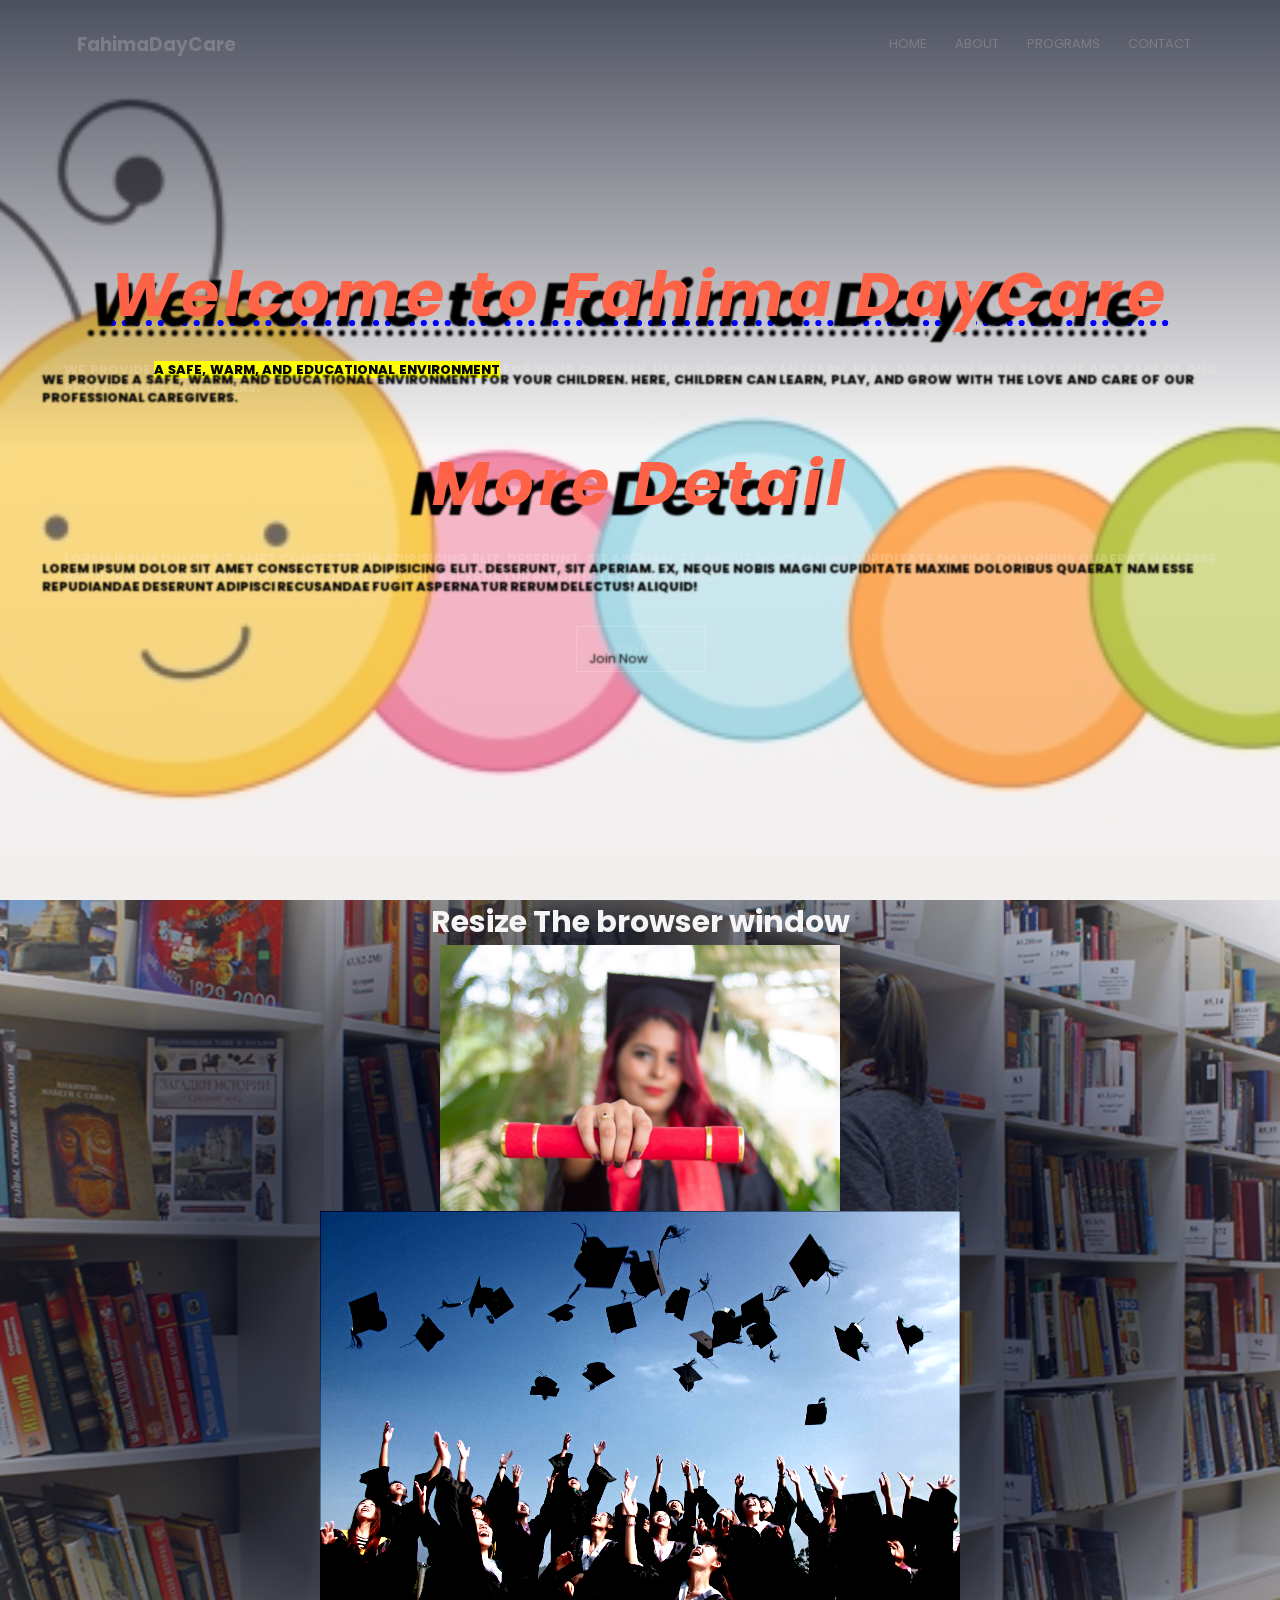
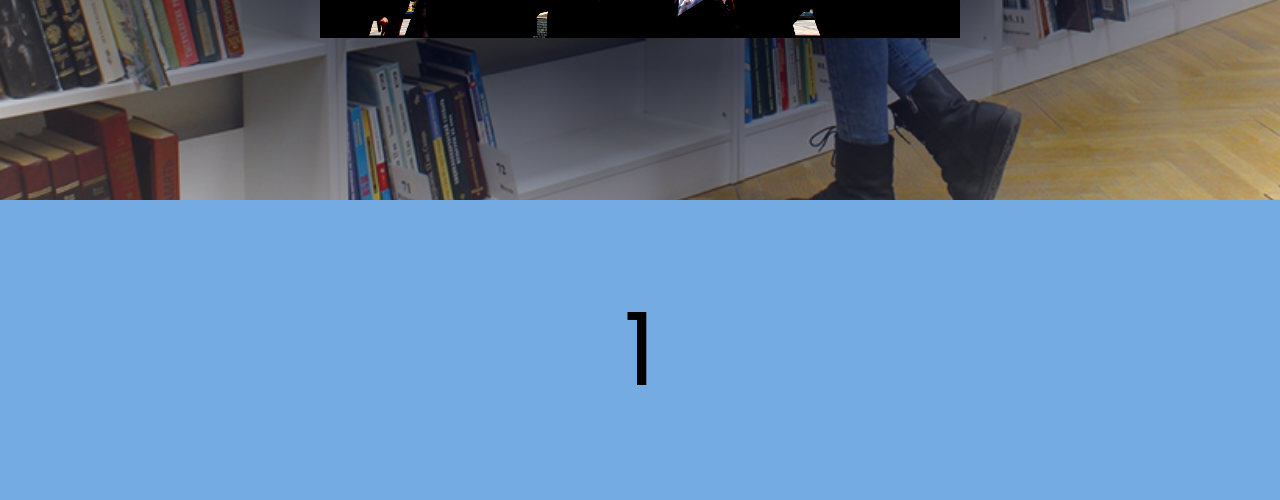
<file: 0_main/index.html>
<html lang="en">
  <head>
    <meta charset="UTF-8" />
    <meta http-equiv="X-UA-Compatible" content="IE=edge" />
    <meta name="viewport" content="width=device-width, initial-scale=1.0" />
    <!-- App title -->
    <title>FahimaDayCare</title>
    <!-- Link Font Family file -->
    <link rel="preconnect" href="https://fonts.googleapis.com" />
    <link rel="preconnect" href="https://fonts.gstatic.com" crossorigin />
    <link
      href="https://fonts.googleapis.com/css2?family=Poppins:ital,wght@0,100;0,200;0,300;0,400;0,500;0,600;0,700;0,800;0,900;1,100;1,200;1,300;1,400;1,500;1,600;1,700;1,800;1,900&display=swap"
      rel="stylesheet"
    />
    <!-- Link CSS file -->
    <link rel="stylesheet" href="./style.css" />
  </head>
  <body>
    <section class="header">
      <nav>
        <a href="./index.html"><h1>FahimaDayCare</h1></a>
        <div class="nav-links">
          <ul>
            <li><a href="">HOME</a></li>
            <li><a href="">ABOUT</a></li>
            <li><a href="">PROGRAMS</a></li>
            <li><a href="">CONTACT</a></li>
          </ul>
        </div>
      </nav>

      <div class="text-box">
        <h1>Welcome to Fahima DayCare</h1>
        <p>
          We provide <mark>a safe, warm, and educational environment</mark> for your children. Here, children can learn,
          play, and grow with the love and care of our professional caregivers.
        </p>
        <h2>More Detail</h2>
        <p>
          Lorem ipsum dolor sit amet consectetur adipisicing elit. Deserunt, sit aperiam. Ex, neque nobis magni
          cupiditate maxime doloribus quaerat nam esse repudiandae deserunt adipisci recusandae fugit aspernatur rerum
          delectus! Aliquid!
        </p>
        <a href="" class="hero-btn">Join Now</a>
      </div>
    </section>
    <section class="main">
      <h1>Resize The browser window</h1>
      <picture>
        <source media="(min-width: 650px)" srcset="./images/user3.jpg" />
        <source media="(min-width: 465px)" srcset="./images/user2.jpg" />
        <img src="./images/user1.jpg" alt="User" style="width: 400px" />
      </picture>
      <figure>
        <img id="filter" src="./images/background.jpg" width="50%" alt="background" />
      </figure>
    </section>
    <div class="slides">
      <div> 1 </div>
      <div> 2 </div>
      <div> 3 </div>
    </div>    
    </section>
  </body>
</html>
</file>
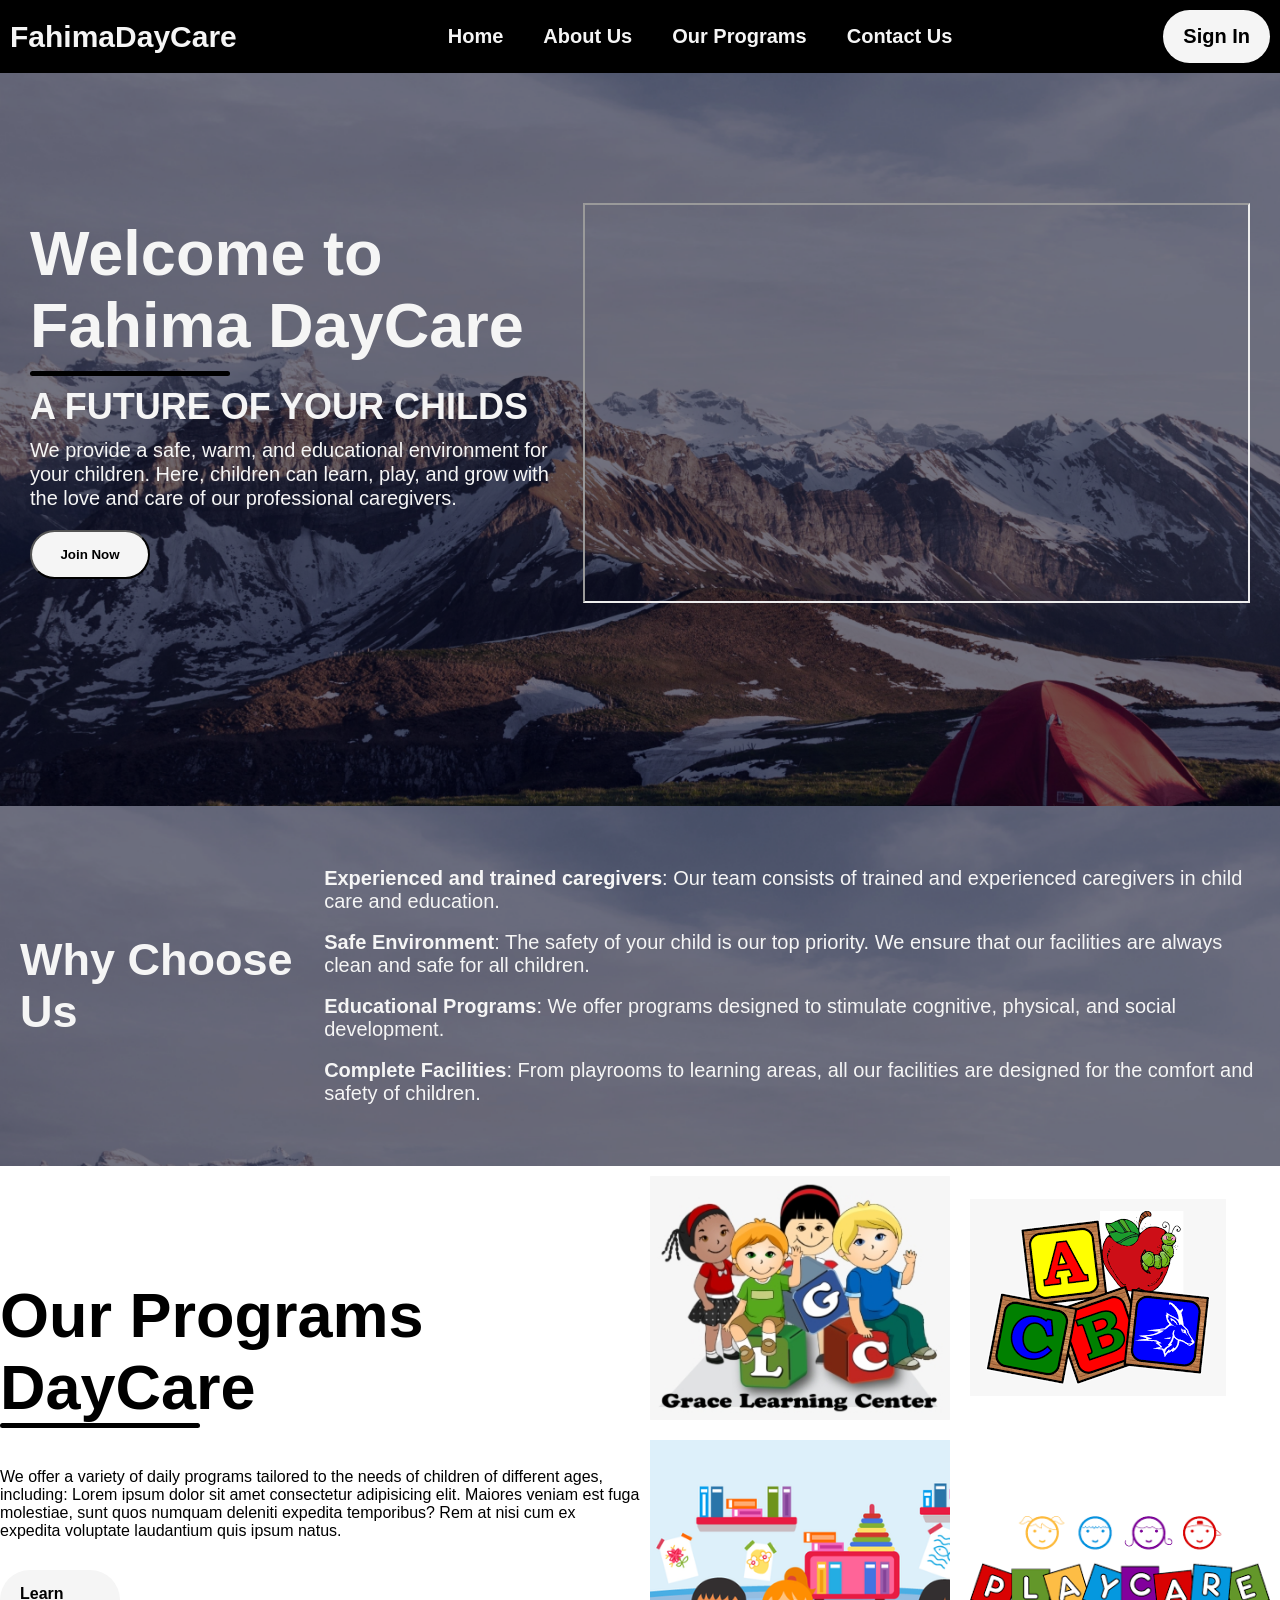
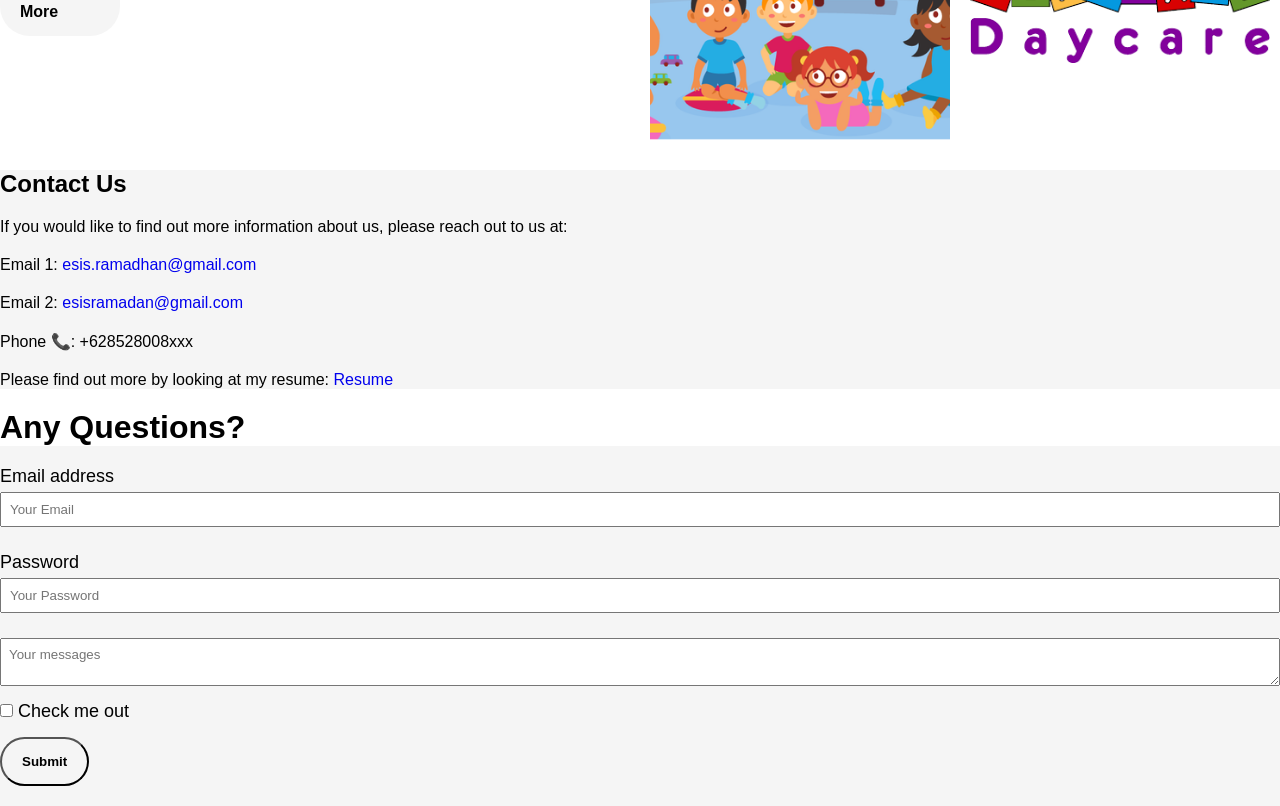
<file: 1_about_us/index.html>
<!DOCTYPE html>
<html lang="en">
  <head>
    <meta charset="UTF-8" />
    <meta name="viewport" content="width=device-width, initial-scale=1.0" />
    <title>FahimaDayCare</title>
    <link rel="stylesheet" href="./style.css" />
  </head>
  <body>
    <!-- Nav Section -->
    <nav class="navbar">
      <h1 class="logo">FahimaDayCare</h1>
      <ul class="nav-links">
        <li><a href="#Home">Home</a></li>
        <li><a href="#AboutUs">About Us</a></li>
        <li><a href="#OurPrograms">Our Programs</a></li>
        <li><a href="#ContactUs">Contact Us</a></li>
      </ul>
      <a href="#SignIn" class="btn">Sign In</a>
      <!-- <img src="./img/menu-btn.png" alt="Menu Button" class="menu-btn" /> -->
    </nav>

    <!-- Header -->
    <header id="Home">
      <div class="header-content">
        <h1>Welcome to Fahima DayCare</h1>
        <div class="line"></div>
        <h2>A FUTURE OF YOUR CHILDS</h2>
        <p>
          We provide a safe, warm, and educational environment for your children. Here, children can learn, play, and
          grow with the love and care of our professional caregivers.
        </p>
        <button type="button" class="btn"><a href="#SignIn" style="color: black">Join Now</a></button>
      </div>
      <iframe
        width="1800"
        height="400"
        src="https://www.youtube.com/embed/EIfte0drKRI?start=1825&autoplay=1&mute=1&loop=1&playlist=EIfte0drKRI&controls=0"
      >
      </iframe>
    </header>

    <!-- <div class="banner"></div> -->

    <!-- Main -->
    <main>
      <section id="AboutUs">
        <h1>Why Choose Us</h1>
        <ul>
          <li>
            <strong>Experienced and trained caregivers</strong>: Our team consists of trained and experienced caregivers
            in child care and education.
          </li>
          <br />
          <li>
            <b>Safe Environment</b>: The safety of your child is our top priority. We ensure that our facilities are
            always clean and safe for all children.
          </li>
          <br />
          <li>
            <strong>Educational Programs</strong>: We offer programs designed to stimulate cognitive, physical, and
            social development.
          </li>
          <br />
          <li>
            <b>Complete Facilities</b>: From playrooms to learning areas, all our facilities are designed for the
            comfort and safety of children.
          </li>
        </ul>
      </section>

      <section id="OurPrograms" class="OurPrograms">
        <div class="row">
          <div class="col content-col">
            <h1>Our Programs DayCare</h1>
            <div class="line"></div>
            <p>
              We offer a variety of daily programs tailored to the needs of children of different ages, including: Lorem
              ipsum dolor sit amet consectetur adipisicing elit. Maiores veniam est fuga molestiae, sunt quos numquam
              deleniti expedita temporibus? Rem at nisi cum ex expedita voluptate laudantium quis ipsum natus.
            </p>
            <a href="#" class="btn">Learn More</a>
          </div>
          <div class="col image-col">
            <div class="image-gallery">
              <img src="./img/img3.png" alt="" />
              <img src="./img/img4.png" alt="" />
              <img src="./img/img5.png" alt="" />
              <img src="./img/img6.png" alt="" />
            </div>
          </div>
        </div>
      </section>
    </main>

    <footer>
      <section id="ContactUs" class="ContactUs">
        <h1>Contact Us</h1>
        <p>If you would like to find out more information about us, please reach out to us at:</p>
        <p>Email 1: <a href="mailto:esis.ramadhan@gmail.com">esis.ramadhan@gmail.com</a></p>
        <p>Email 2: <a href="mailto:esisramadan@gmail.com">esisramadan@gmail.com</a></p>
        <p>Phone 📞: +628528008xxx</p>
        <p>
          Please find out more by looking at my resume:
          <a href="https://drive.google.com/file/d/15tiFeM1FXXv_5QZtEpcKQDTL0lyNEW7m/view?usp=drive_link">Resume</a>
        </p>
      </section>

      <section id="SignIn"></section>
      <h1>Any Questions?</h1>
      <form>
        <div class="form-group">
          <label for="InputEmail1" class="form-label">Email address</label>
          <input type="email" class="form-control" id="InputEmail1" placeholder="Your Email" />
        </div>

        <div class="form-group">
          <label for="InputPassword1" class="form-label">Password</label>
          <input type="password" class="form-control" id="InputPassword1" placeholder="Your Password" />
        </div>

        <textarea class="form-control" placeholder="Your messages"></textarea>

        <div class="form-group">
          <input type="checkbox" class="form-check-input" id="Check1" />
          <label class="form-check-label" for="Check1">Check me out</label>
        </div>

        <button type="submit" class="btn">Submit</button>
      </form>
    </footer>
  </body>
</html>
</file>
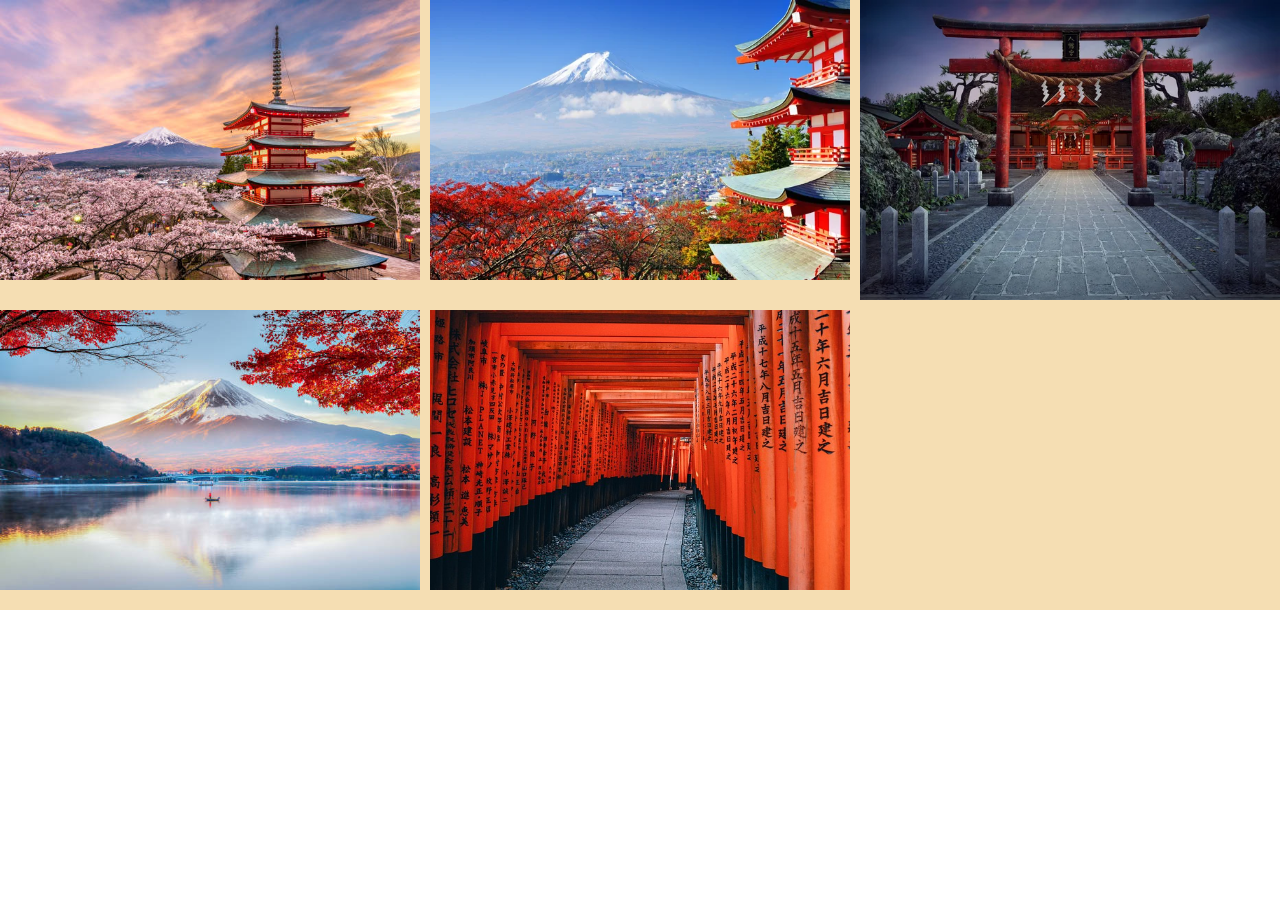
<file: 2_Products/index.html>
<html lang="en">
  <head>
    <meta charset="UTF-8" />
    <meta http-equiv="X-UA-Compatible" content="IE=edge" />
    <meta name="viewport" content="width=device-width, initial-scale=1.0" />
    <!-- App title -->
    <title>FahimaDayCare</title>
    <!-- Link Font Family file -->
    <link rel="preconnect" href="https://fonts.googleapis.com" />
    <link rel="preconnect" href="https://fonts.gstatic.com" crossorigin />
    <link
      href="https://fonts.googleapis.com/css2?family=Poppins:ital,wght@0,100;0,200;0,300;0,400;0,500;0,600;0,700;0,800;0,900;1,100;1,200;1,300;1,400;1,500;1,600;1,700;1,800;1,900&display=swap"
      rel="stylesheet"
    />
    <!-- Link CSS file -->
    <link rel="stylesheet" href="./style.css" />
  </head>
  <body>
    <section class="Home">
      <div class="lt-container">
        <div id="item-1" class="lt-items"><img src="./images/jpn1.jpg" alt="japanese_picture" /></div>
        <div id="item-2" class="lt-items"><img src="./images/jpn2.jpg" alt="japanese_picture" /></div>
        <div id="item-3" class="lt-items"><img src="./images/jpn3.jpg" alt="japanese_picture" /></div>
        <div id="item-4" class="lt-items"><img src="./images/jpn4.jpg" alt="japanese_picture" /></div>
        <div id="item-5" class="lt-items"><img src="./images/jpn5.jpg" alt="japanese_picture" /></div>
      </div>
    </section>
  </body>
</html>
</file>
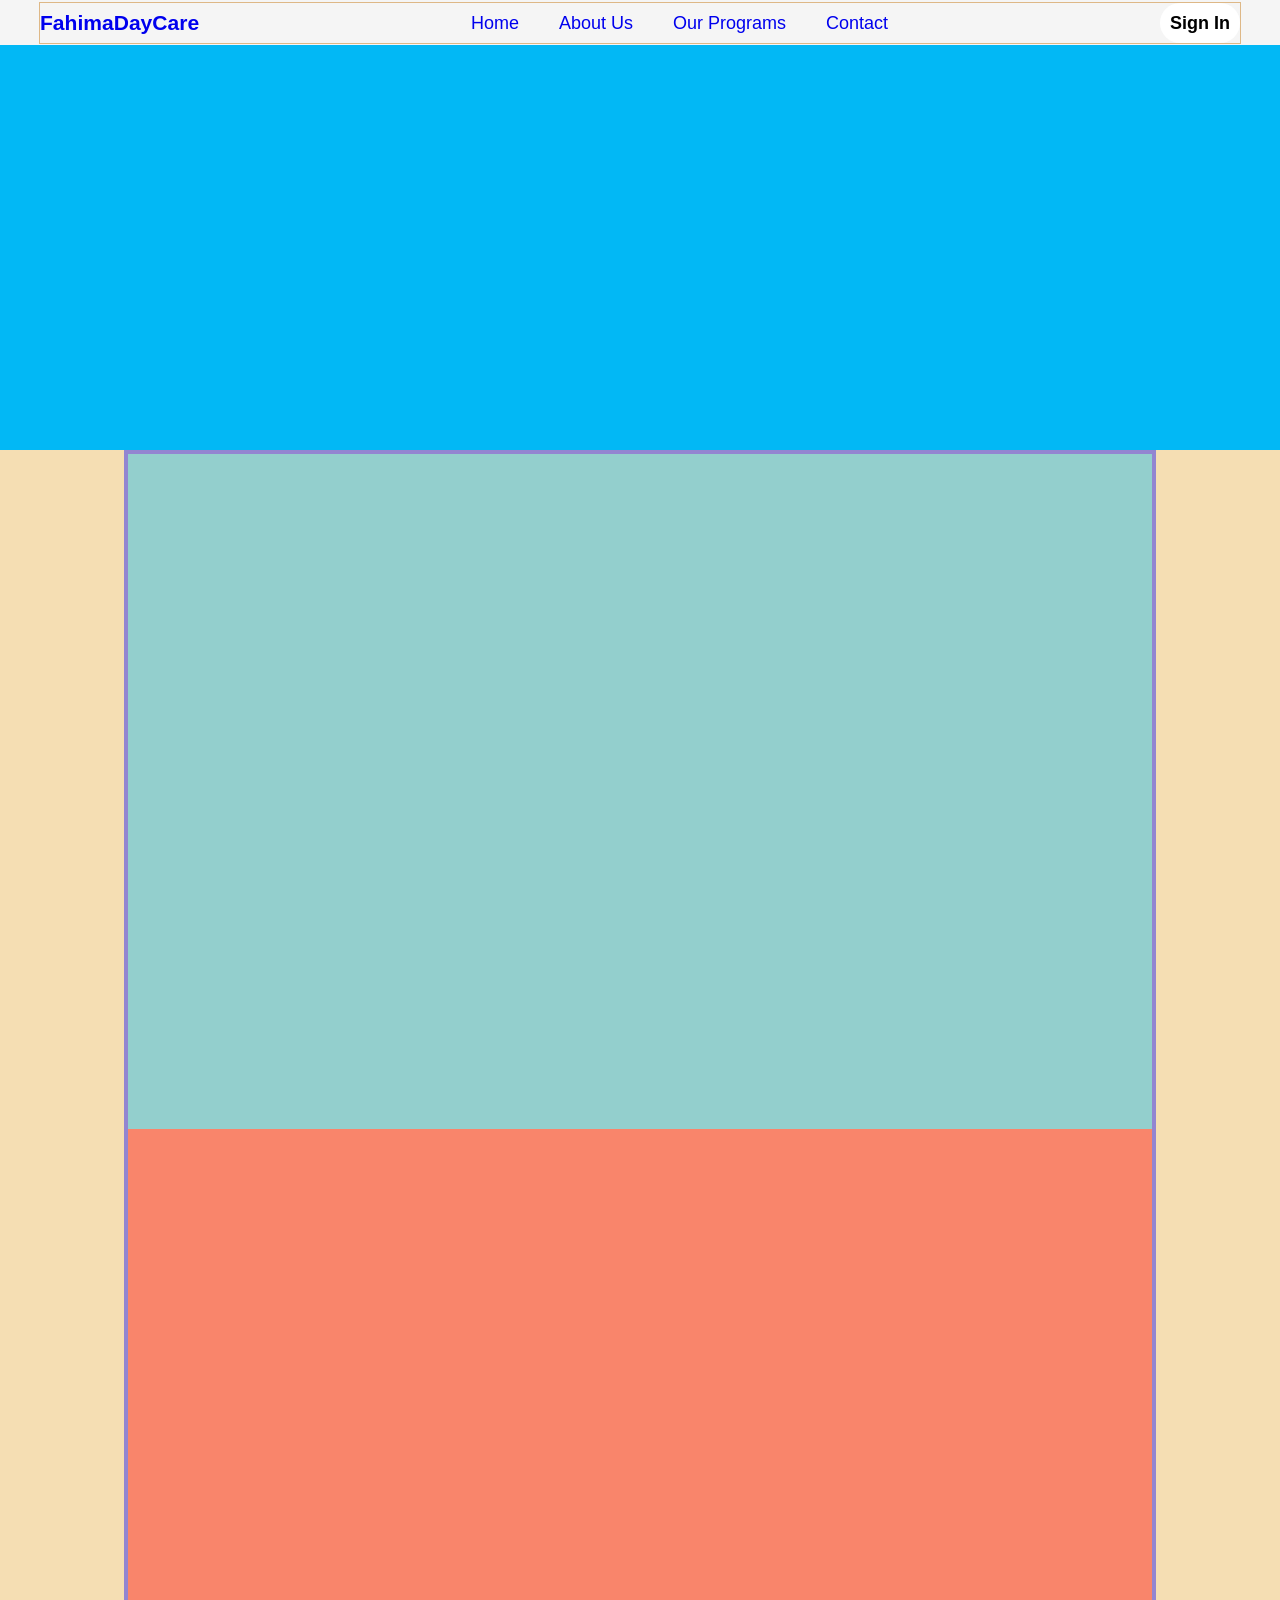
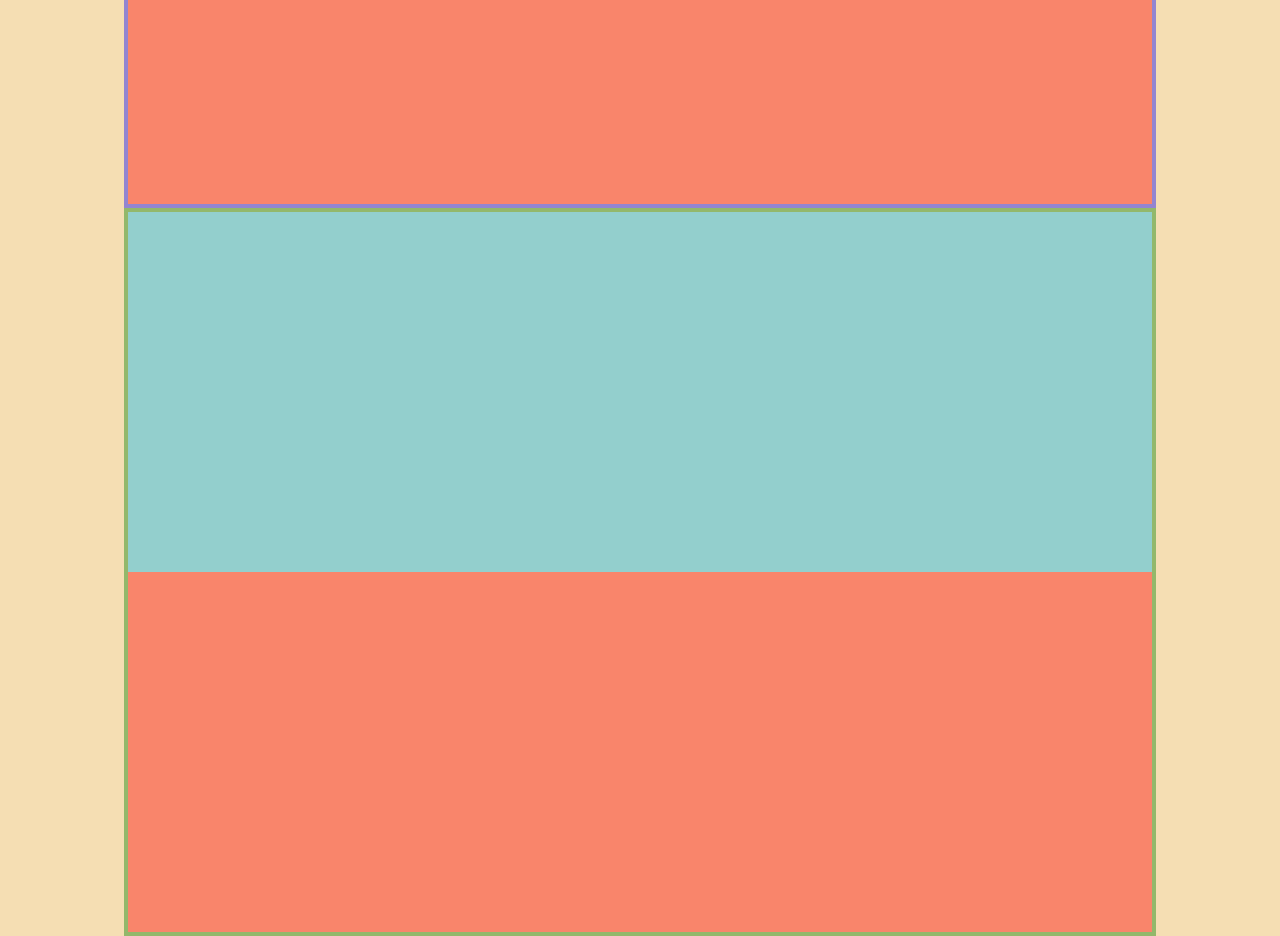
<file: 3_Services/index.html>
<!DOCTYPE html>
<html lang="en">
  <head>
    <meta charset="UTF-8" />
    <meta name="viewport" content="width=device-width, initial-scale=1.0" />
    <title>Rakuten</title>
    <link rel="stylesheet" href="./style.css" />
  </head>
  <body class="container">
    <header class="header">
      <section class="section-navbar">
        <nav class="navbar" s>
          <h1 class="logo"><a href="./index.html">FahimaDayCare</a></h1>
          <ul class="nav-links">
            <li><a href="#Home">Home</a></li>
            <li><a href="#AboutUs">About Us</a></li>
            <li><a href="#OurPrograms">Our Programs</a></li>
            <li><a href="#Contact">Contact</a></li>
          </ul>
          <a href="#SignIn" class="header-btn">Sign In</a>
        </nav>
      </section>
      <section class="section-content"></section>
    </header>
    <main class="M00001">
      <section class="section-aboutus"></section>
      <section class="section-ourprograms"></section>
    </main>
    <footer class="F00001">
      <section class="section-contact"></section>
      <section class="section-form"></section>
    </footer>
  </body>
</html>
</file>
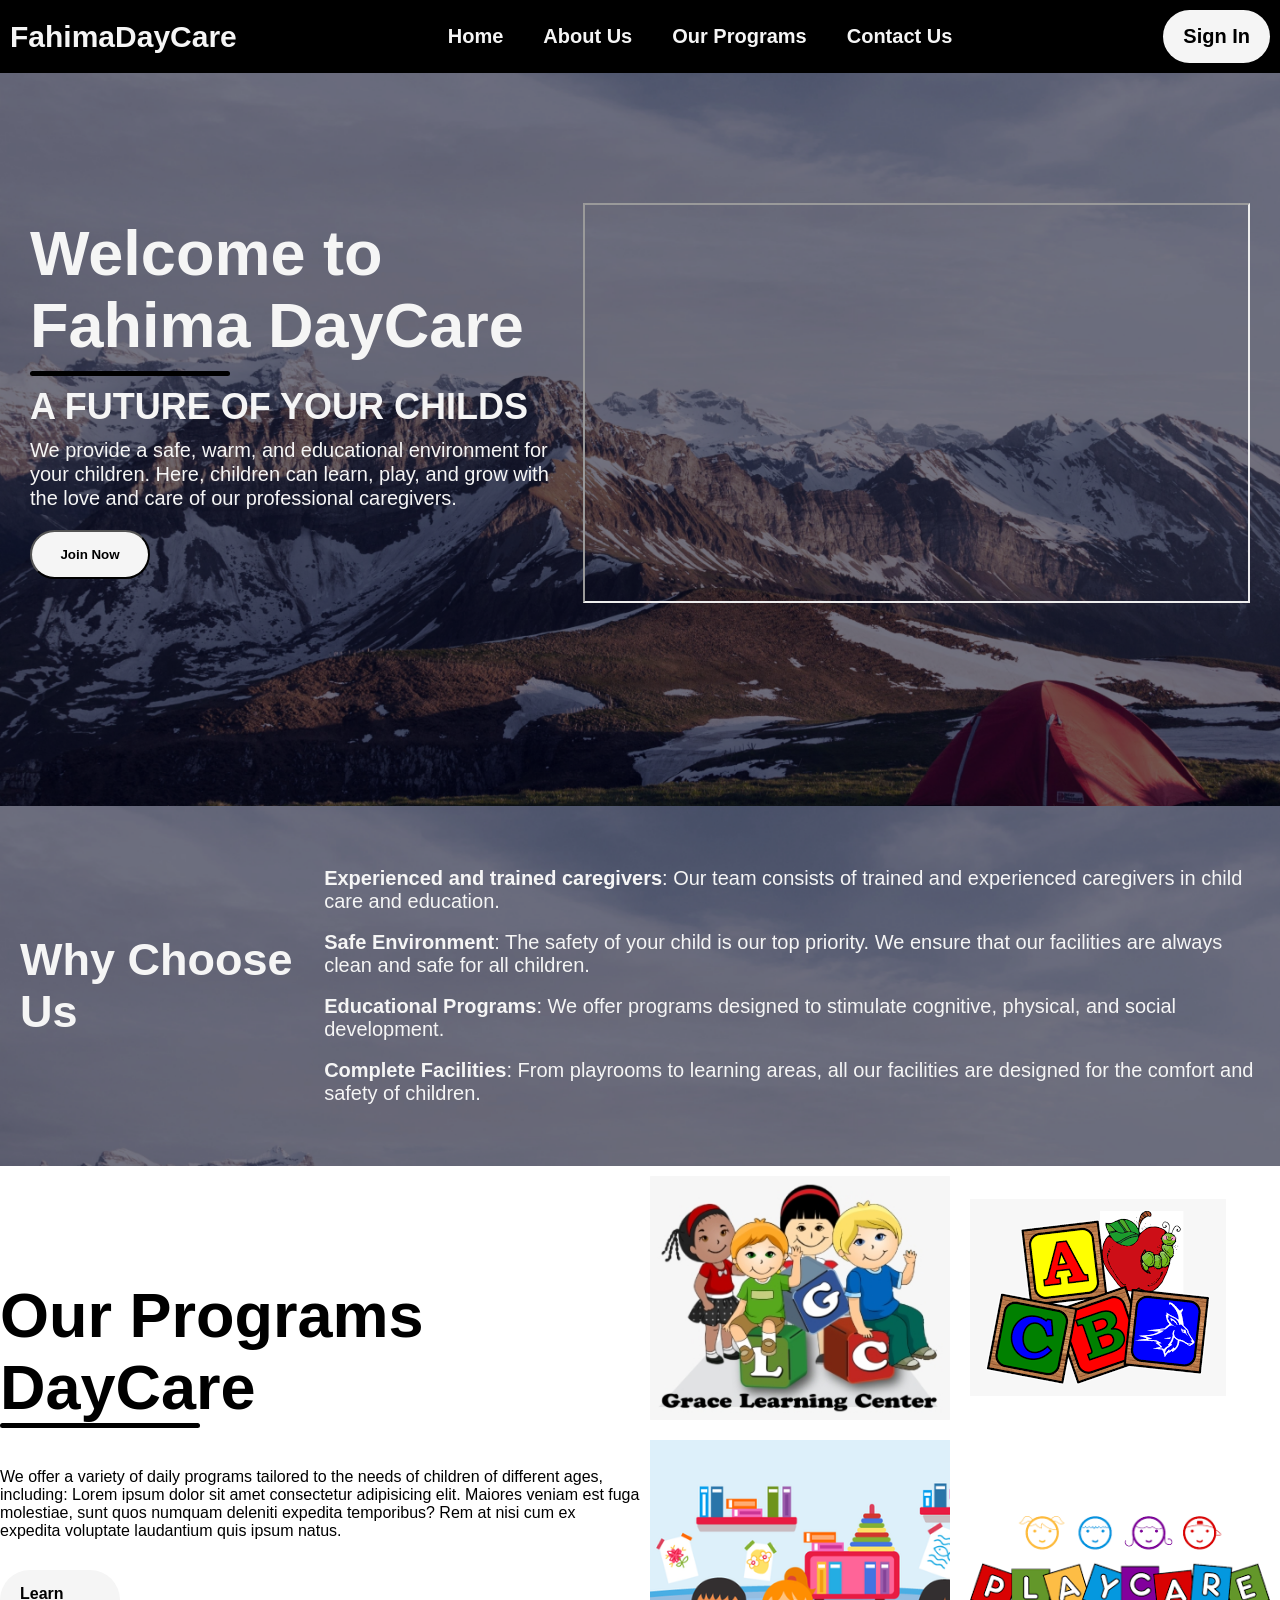
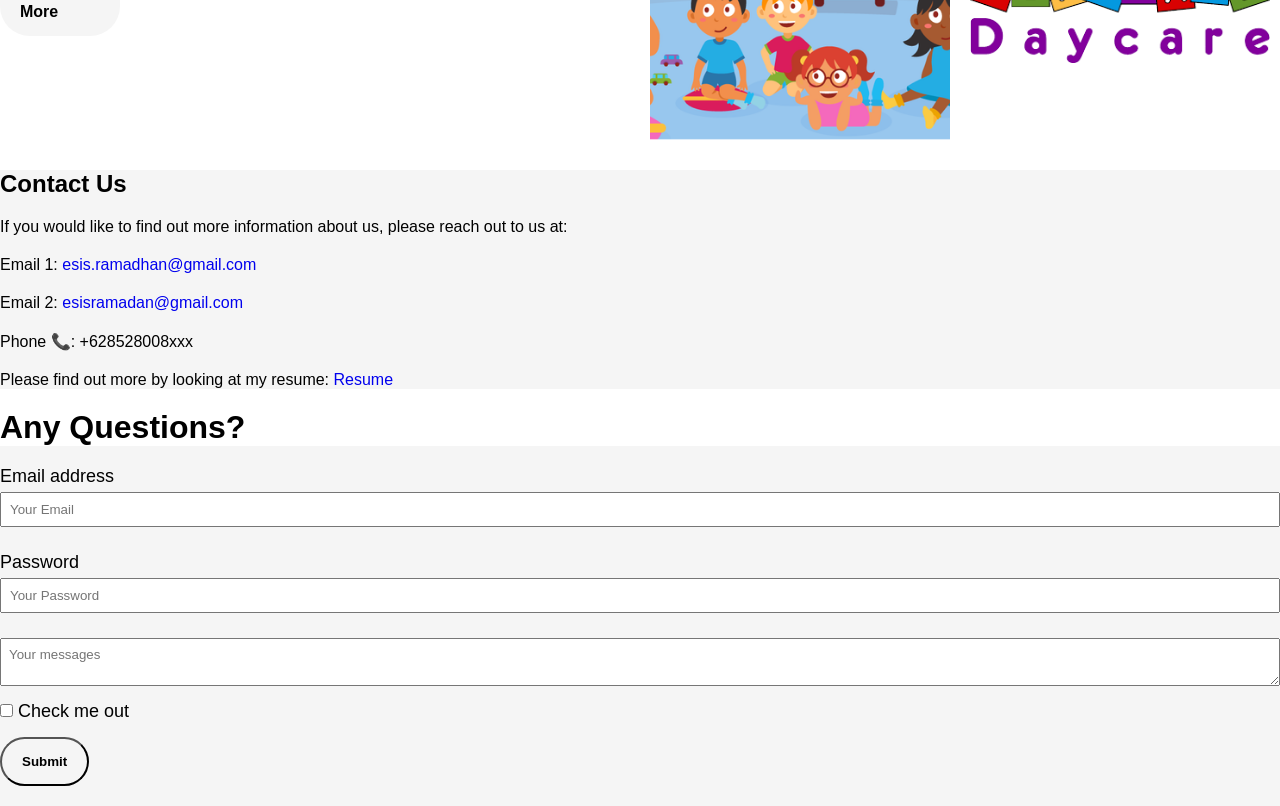
<file: Modul_1/index.html>
<!DOCTYPE html>
<html lang="en">
  <head>
    <meta charset="UTF-8" />
    <meta name="viewport" content="width=device-width, initial-scale=1.0" />
    <title>FahimaDayCare</title>
    <link rel="stylesheet" href="./style.css" />
  </head>
  <body>
    <!-- Nav Section -->
    <nav class="navbar">
      <h1 class="logo">FahimaDayCare</h1>
      <ul class="nav-links">
        <li><a href="#Home">Home</a></li>
        <li><a href="#AboutUs">About Us</a></li>
        <li><a href="#OurPrograms">Our Programs</a></li>
        <li><a href="#ContactUs">Contact Us</a></li>
      </ul>
      <a href="#SignIn" class="btn">Sign In</a>
      <!-- <img src="./img/menu-btn.png" alt="Menu Button" class="menu-btn" /> -->
    </nav>

    <!-- Header -->
    <header id="Home">
      <div class="header-content">
        <h1>Welcome to Fahima DayCare</h1>
        <div class="line"></div>
        <h2>A FUTURE OF YOUR CHILDS</h2>
        <p>
          We provide a safe, warm, and educational environment for your children. Here, children can learn, play, and
          grow with the love and care of our professional caregivers.
        </p>
        <button type="button" class="btn"><a href="#SignIn" style="color: black">Join Now</a></button>
      </div>
      <iframe
        width="1800"
        height="400"
        src="https://www.youtube.com/embed/EIfte0drKRI?start=1825&autoplay=1&mute=1&loop=1&playlist=EIfte0drKRI&controls=0"
      >
      </iframe>
    </header>

    <!-- <div class="banner"></div> -->

    <!-- Main -->
    <main>
      <section id="AboutUs">
        <h1>Why Choose Us</h1>
        <ul>
          <li>
            <strong>Experienced and trained caregivers</strong>: Our team consists of trained and experienced caregivers
            in child care and education.
          </li>
          <br />
          <li>
            <b>Safe Environment</b>: The safety of your child is our top priority. We ensure that our facilities are
            always clean and safe for all children.
          </li>
          <br />
          <li>
            <strong>Educational Programs</strong>: We offer programs designed to stimulate cognitive, physical, and
            social development.
          </li>
          <br />
          <li>
            <b>Complete Facilities</b>: From playrooms to learning areas, all our facilities are designed for the
            comfort and safety of children.
          </li>
        </ul>
      </section>

      <section id="OurPrograms" class="OurPrograms">
        <div class="row">
          <div class="col content-col">
            <h1>Our Programs DayCare</h1>
            <div class="line"></div>
            <p>
              We offer a variety of daily programs tailored to the needs of children of different ages, including: Lorem
              ipsum dolor sit amet consectetur adipisicing elit. Maiores veniam est fuga molestiae, sunt quos numquam
              deleniti expedita temporibus? Rem at nisi cum ex expedita voluptate laudantium quis ipsum natus.
            </p>
            <a href="#" class="btn">Learn More</a>
          </div>
          <div class="col image-col">
            <div class="image-gallery">
              <img src="./img/img3.png" alt="" />
              <img src="./img/img4.png" alt="" />
              <img src="./img/img5.png" alt="" />
              <img src="./img/img6.png" alt="" />
            </div>
          </div>
        </div>
      </section>
    </main>

    <footer>
      <section id="ContactUs" class="ContactUs">
        <h1>Contact Us</h1>
        <p>If you would like to find out more information about us, please reach out to us at:</p>
        <p>Email 1: <a href="mailto:esis.ramadhan@gmail.com">esis.ramadhan@gmail.com</a></p>
        <p>Email 2: <a href="mailto:esisramadan@gmail.com">esisramadan@gmail.com</a></p>
        <p>Phone 📞: +628528008xxx</p>
        <p>
          Please find out more by looking at my resume:
          <a href="https://drive.google.com/file/d/15tiFeM1FXXv_5QZtEpcKQDTL0lyNEW7m/view?usp=drive_link">Resume</a>
        </p>
      </section>

      <section id="SignIn"></section>
      <h1>Any Questions?</h1>
      <form>
        <div class="form-group">
          <label for="InputEmail1" class="form-label">Email address</label>
          <input type="email" class="form-control" id="InputEmail1" placeholder="Your Email" />
        </div>

        <div class="form-group">
          <label for="InputPassword1" class="form-label">Password</label>
          <input type="password" class="form-control" id="InputPassword1" placeholder="Your Password" />
        </div>

        <textarea class="form-control" placeholder="Your messages"></textarea>

        <div class="form-group">
          <input type="checkbox" class="form-check-input" id="Check1" />
          <label class="form-check-label" for="Check1">Check me out</label>
        </div>

        <button type="submit" class="btn">Submit</button>
      </form>
    </footer>
  </body>
</html>
</file>
<file: 0_main/style.css>
:root {
  --background-header: rgba(4, 9, 30, 0.7);
  --text-primary-color: rgba(253, 247, 247, 0.2);
  --text-secondary-color: rgb(221, 205, 205, 0.2);
}
/* @font-face {
  font-family: 'fontsaya';
  src: url(./images/.ttf);
  font-weight: bold;
  font-style: italic;
} */
* {
  margin: 0;
  padding: 0;
  font-family: 'Poppins', sans-serif;
}
body {
  margin: 0;
  font-family: 'Poppins', sans-serif;
  font-style: normal;
}
.header {
  min-height: 100vh;
  width: 100%;
  background-image: linear-gradient(var(--background-header), var(--text-primary-color), var(--text-secondary-color)),
    url('./images/banner.png');
  background-position: center;
  background-size: cover;
  position: relatives;
}

nav {
  display: flex;
  padding: 2% 6%;
  justify-content: space-between;
  align-items: center;
}
nav a {
  width: 200px;
  text-decoration: none;
  color: var(--text-primary-color);
}
.nav-links {
  flex: 1;
  text-align: right;
}
.nav-links ul li {
  list-style: none;
  display: inline-block;
  padding: 8px 12px;
  position: relative;
}
.nav-links ul li::after {
  content: '';
  width: 0%;
  height: 2px;
  background: var(--text-primary-color);
  display: flex;
  margin: 0px;
  transition: 1s;
}
.nav-links ul li:hover::after {
  width: 100%;
}
.nav-links ul li a {
  color: var(--text-primary-color);
  text-decoration: none;
  font-size: 13px;
}

.text-box {
  width: 90%;
  color: var(--text-primary-color);
  position: absolute;
  top: 50%;
  left: 50%;
  transform: translate(-50%, -50%);
  text-align: center;
  text-shadow: -22px 10px 2px black;
}
.text-box h1 {
  margin: 20px;
  font-size: 62px;
  font-style: italic;
  color: tomato;
  letter-spacing: 5px;
  text-decoration: underline dotted blue;
}
.text-box p {
  margin: 10px 0 40px;
  text-transform: uppercase;
  text-align: justify;
  font-size: 0.8em;
  font-weight: 800;
  color: var(--text-primary-color);
}
.text-box h2 {
  margin: 20px;
  font-size: 62px;
  font-style: italic;
  color: tomato;
  letter-spacing: 5px;
}

.hero-btn {
  display: inline-block;
  text-decoration: none;
  color: var(--text-primary-color);
  border: 1px solid var(--text-primary-color);
  padding: 12px 34px;
  font-size: 13px;
  background: transparent;
  position: relative;
  cursor: pointer;
}
.hero-btn:hover {
  border: 1px solid #f44336;
  background: #f44336;
  transition: ls;
}

@media screen and (max-width: 700px) {
  .text-box h1 {
    font-size: 20px;
  }
  .nav-links ul li {
    display: block;
  }
  .nav-links ul li::after {
    background: var(--text-primary-color);
    display: block;
  }
  .nav-links ul li::after:hover {
    width: 30%;
  }
  .nav-links {
    position: absolute;
    background: var(--background-header);
    height: 100vh;
    width: 200px;
    top: 0;
    right: 0;
    text-align: left;
    z-index: 2;
  }
}

.main {
  min-height: 100vh;
  width: 100%;
  background-image: radial-gradient(var(--background-header), var(--background-header), var(--text-secondary-color)),
    url('./images/library.png');
  background-position: center;
  background-size: cover;
  position: relatives;
  color: whitesmoke;
  text-align: center;
  font-size: 20px;
}
#filter {
  filter: grayscale(40%) contrast(200%);
}
#filter:hover {
  filter: blur(5px);
}

.footer {
  min-height: 100vh;
  width: 100%;
  background-image: conic-gradient(
      var(--background-header) 90deg,
      var(--background-header) 180deg,
      var(--text-secondary-color) 20deg
    ),
    url('./images/about.jpg');
  background-position: center;
  background-size: contain;
  background-repeat: no-repeat;
  position: relatives;
  color: whitesmoke;
  text-align: center;
  font-size: 20px;
}

.slides {
  display: flex;
  overflow-x: auto;
  overflow-x: auto;
}
.slides > div {
  display: flex;
  flex-shrink: 0;
  width: 100%;
  height: 300px;
  scroll-snap-align: start;
  scroll-behavior: smooth;
  background: #74ABE2;
  justify-content: center;
  align-items: center;
  font-size: 100px;
</file>
<file: 1_about_us/style.css>
/* Global Set */
* {
  margin: 0;
  padding: 0;
  box-sizing: border-box;
  font-family: 'Poppins', sans-serif;
}
a {
  text-decoration: none;
}
.banner {
  width: 99vw;
  height: 10vh;
  background-image: url('./img/banner_background.png');
  background-position: center;
  background-size: cover;
  position: absolute;
}
/* Navbar Set */
.navbar {
  display: flex;
  justify-content: space-between;
  align-items: center;
  background-color: black;
  color: whitesmoke;
  width: 100%;
  font-size: 20px;
  padding: 10px;
  padding-right: 10px;
  position: fixed;
  margin-bottom: 10px;
}
.logo {
  margin: 0px;
  font-weight: bold;
}
.nav-links {
  display: flex;
  justify-content: center;
}
.nav-links li a {
  margin: 0 20px;
  color: whitesmoke;
  font-weight: bold;
}
.nav-links li a:hover {
  background-color: whitesmoke;
  color: black;
  cursor: pointer;
  text-decoration: underline;
}
ul {
  list-style-type: none;
}
.btn {
  max-width: 120px;
  padding: 15px 20px;
  background: whitesmoke;
  color: black;
  font-weight: bold;
  border-radius: 30px;
}
.btn:hover {
  background: rgba(0, 0, 0, 0.1);
  color: whitesmoke;
  box-shadow: 5px 5px lightgray;
  cursor: pointer;
}

.menu-btn {
  /* position: absolute; */
  top: 30px;
  right: 30px;
  width: 40px;
  cursor: pointer;
  display: none;
}

/* Header Set */
header {
  max-width: 100vw;
  height: 89.5vh;
  background-image: url("./img/header-bg.png");
  background-position: top;
  background-size: cover;
  display: flex;
  align-items: center;
  justify-content: center;
  padding-left: 30px;
  padding-right: 30px;
}
.header-content {
  margin-top: 140px;
  margin-bottom: 150px;
  color: whitesmoke;
  text-align: left;
  display: flex;
  flex-direction: column;
}
.header-content h1 {
  font-size: 7vmin;
  margin-right: 20px;
  margin-bottom: 10px;
}
.line {
  width: 200px;
  height: 5px;
  background: black;
  border-radius: 10px;
  margin-bottom: 10px;
}
.header-content h2 {
  font-size: 4vmin;
  margin-bottom: 10px;
}
.header-content p {
  font-size: 20px;
  margin-bottom: 20px;
  padding-right: 24px;
  line-height: 24px;
}

/* Main Set */
section {
  color: whitesmoke;
  font-weight: 500;
  border: white 100px;
}
#AboutUs {
  max-width: 100vw;
  height: 40vh;
  background-image: url('./img/header-bg.png');
  background-position: top;
  background-size: cover;
  display: flex;
  justify-content: space-between;
  align-items: center;
  padding-left: 20px;
  padding-right: 20px;
}
#AboutUs h1 {
  font-size: 5vmin;
  margin-right: 30px;
}
#AboutUs li {
  font-size: 20px;
}

.OurPrograms .image-gallery {
  display: flex;
  flex-wrap: wrap;
  width: 100%;
  align-items: center;
}
.row {
  display: flex;
  align-items: center;
  width: 100%;
  justify-content: space-between;
}
.image-gallery img {
  max-width: 300px;
  margin: 10px;
}
.content-col h1 {
  font-size: 7vmin;
  color: black;
}
.content-col line {
  margin-left: -1px;
}
.content-col p {
  padding: 0;
  color: black;
  margin: 30px auto;
}
.content-col .btn {
  margin-left: 0px;
}
.row .col {
  display: flex;
  flex-direction: column;
  align-items: left;
}
.title {
  text-align: center;
  font-size: 4vmin;
  color: #49497e;
}
.content-col {
  width: 50%;
}
.image-col {
  width: 50%;
}


/* Footer */
footer {
  width: 100%;
  min-height: 10px;
  padding: 0
  margin: 0;
  color: black;
  text-align: left;
}
.ContactUs {
  background: whitesmoke;
}
.ContactUs h1 {
  color: black;
  margin: 20px auto;
}
.ContactUs p {
  color: black;
  margin: 20px auto;
}
form {
  background-color: whitesmoke; /* Light grey background for the header */
  font-size: 18px;
  padding-top: 20px;
  padding-bottom: 20px;
  /* margin-bottom: 30px; */
  text-align: left;
  display: block;
}
.form-group {
  margin-bottom: 15px;
}
.form-label {
  display: block;
  margin-bottom: 5px;
}
.form-control {
  width: 100%;
  padding: 8px;
  box-sizing: border-box;
  margin-bottom: 10px;
}






/* Hover */
img {
  transition: transform 0.3s ease;
}
img:hover {
  transform: scale(1.1);
}





/* Mobile Device */
@media only screen and (max-width: 850px) {
  .menu-btn {
    display: block;
  }
  .navbar {
    padding: 0;
  }
  .nav-links {
    flex-direction: column;
    width: 100%;
    height: 100vh;
    justify-content: center;
    background: #484872;
    margin-top: -900px;
    transition: all 0.5s ease;
  }
  .mobile-menu {
    margin-top: 0px;
    border-top-right-radius: 30%;
  }
  .nav-links li {
    margin: 30px auto;
  }
  .row {
    flex-direction: column;
  }
  .row .col {
    margin: 20px auto;
  }
  .col img {
    max-width: 90%;
  }
  .explore-content {
    width: 100%;
  }
  .tours .col {
    width: 100%;
  }
  .image-gallery img {
    width: 90%;
  }
  .footer {
    padding: 10px;
  }
}
</file>
<file: 2_Products/style.css>
:root {
  --background-header: rgba(4, 9, 30, 0.7);
  --text-primary-color: rgba(253, 247, 247, 0.2);
  --text-secondary-color: rgb(221, 205, 205, 0.2);
}
/* @font-face {
  font-family: 'fontsaya';
  src: url(./images/.ttf);
  font-weight: bold;
  font-style: italic;
} */
* {
  margin: 0;
  padding: 0;
  font-family: 'Poppins', sans-serif;
}
body {
  margin: 0;
  font-family: 'Poppins', sans-serif;
  font-style: normal;
}
.header {
  min-height: 100vh;
  width: 100%;
  background-image: linear-gradient(var(--background-header), var(--text-primary-color), var(--text-secondary-color)),
    url('./images/banner.png');
  background-position: center;
  background-size: cover;
  position: relatives;
}

nav {
  display: flex;
  padding: 2% 6%;
  justify-content: space-between;
  align-items: center;
}
nav a {
  width: 200px;
  text-decoration: none;
  color: var(--text-primary-color);
}
.nav-links {
  flex: 1;
  text-align: right;
}
.nav-links ul li {
  list-style: none;
  display: inline-block;
  padding: 8px 12px;
  position: relative;
}
.nav-links ul li::after {
  content: '';
  width: 0%;
  height: 2px;
  background: var(--text-primary-color);
  display: flex;
  margin: 0px;
  transition: 1s;
}
.nav-links ul li:hover::after {
  width: 100%;
}
.nav-links ul li a {
  color: var(--text-primary-color);
  text-decoration: none;
  font-size: 13px;
}

.text-box {
  width: 90%;
  color: var(--text-primary-color);
  position: absolute;
  top: 50%;
  left: 50%;
  transform: translate(-50%, -50%);
  text-align: center;
  text-shadow: -22px 10px 2px black;
}
.text-box h1 {
  font-size: 62px;
  font-style: italic;
  color: tomato;
  letter-spacing: 5px;
  text-decoration: underline dotted blue;
  animation-duration: 10s;
  animation-name: slideh1;
}
.text-box p {
  text-transform: uppercase;
  text-align: justify;
  font-size: 0.8em;
  font-weight: 800;
  color: var(--text-primary-color);
  animation-duration: 10s;
  animation-name: slidep;
}

@keyframes slideh1 {
  from {
    marging-left: 100%
    width: 300%
  }

  to {
    margin: 20px;
  }
}
@keyframes slidep {
  from {
    marging-right: 100%
    width: 300%
  }

  to {
    margin: 10px 0 40px;
  }
}

.text-box h2 {
  margin: 20px;
  font-size: 62px;
  font-style: italic;
  color: tomato;
  letter-spacing: 5px;
}

.hero-btn {
  display: inline-block;
  text-decoration: none;
  color: var(--text-primary-color);
  border: 1px solid var(--text-primary-color);
  padding: 12px 34px;
  font-size: 13px;
  background: transparent;
  position: relative;
  cursor: pointer;
}
.hero-btn:hover {
  border: 1px solid #f44336;
  background: #f44336;
  transition: ls;
}

.main {
  min-height: 100vh;
  width: 100%;
  background-image: radial-gradient(var(--background-header), var(--background-header), var(--text-secondary-color)),
    url('./images/library.png');
  background-position: center;
  background-size: cover;
  position: relatives;
  color: whitesmoke;
  text-align: center;
  font-size: 20px;
}
#filter {
  filter: grayscale(40%) contrast(200%);
}
#filter:hover {
  filter: blur(5px);
}

.footer {
  min-height: 100vh;
  width: 100%;
  background-image: conic-gradient(
      var(--background-header) 90deg,
      var(--background-header) 180deg,
      var(--text-secondary-color) 20deg
    ),
    url('./images/about.jpg');
  background-position: center;
  background-size: contain;
  background-repeat: no-repeat;
  position: relatives;
  color: whitesmoke;
  text-align: center;
  font-size: 20px;
}

.slides {
  display: flex;
  overflow-x: auto;
  overflow-y: auto;
}
.slides > div {
  display: flex;
  flex-shrink: 0;
  width: 100%;
  height: 450px;
  scroll-snap-align: start;
  scroll-behavior: smooth;
  background: #74abe2;
  justify-content: center;
  align-items: center;
  font-size: 100px;
}

.sc5 .grid-container {
  display: grid;
  grid-template-columns: repeat(4, 1fr);
  grid-template-rows: repeat(4, 200px);
  gap: 10px;
}

.grid-item {
  background-color: #f0f0f0;
  border: 1px solid #ccc;
  display: flex;
  justify-content: center;
  align-items: center;
  overflow: hidden;
}

.grid-item img {
  max-width: 100%;
  max-height: 100%;
  object-fit: cover;
}

.item1 {
  grid-column: 1 / 3;
  grid-row: 1 / 2;
}

.item2 {
  grid-column: 3 / 5;
  grid-row: 1 / 3;
}

.item3 {
  grid-column: 1 / 2;
  grid-row: 2 / 4;
}

.item4 {
  grid-column: 2 / 4;
  grid-row: 3 / 4;
}

.item5 {
  grid-column: 4 / 5;
  grid-row: 3 / 5;
}

.item6 {
  grid-column: 1 / 3;
  grid-row: 4 / 5;
}


.Home {
  width: 100%;
  height: fit-content;
  background: blue;
}

.lt-container {
  background: wheat;
  display: grid;
  grid-template-columns: 1fr 1fr 1fr;
  grid-template-rows: 1fr 1fr;
  gap: 10px;

}
.lt-items {
  width: 100%;
}
.lt-items img {
  width: 100%;
  max-height: 300px;
}

#item-1 {

}

@media screen and (max-width: 700px) {
  .text-box h1 {
    font-size: 20px;
  }
  .nav-links ul li {
    display: block;
  }
  .nav-links ul li::after {
    background: var(--text-primary-color);
    display: block;
  }
  .nav-links ul li::after:hover {
    width: 30%;
  }
  .nav-links {
    position: absolute;
    background: var(--background-header);
    height: 100vh;
    width: 200px;
    top: 0;
    right: 0;
    text-align: left;
    z-index: 2;
  }
}
</file>
<file: 3_Services/style.css>
/* Global Setting  */
* {
  margin: 0;
  padding: 0;
}
/* Body Setting */
.container {
  width: 100%;
  overflow-y: scroll;
  background-color: wheat;
  color: #252525;
  box-sizing: border-box;
  font-family: Roboto, sans-serif;
  font-size: 18px;
  font-weight: 500;
  line-height: 20px;
  display: flex;
  flex-direction: column;
  justify-content: center;
  align-items: center;
}

/* Header Setting */
.header {
  width: 100%;
  height: 50vh;
  background-color: white;
  display: flex;
  flex-direction: column;
  align-items:s center;
}
.section-navbar {
  width: 100%;
  height: 5%;
  background: whitesmoke;
  display: flex;
  justify-content: center;
  align-items: center;
  position: fixed;
}
.section-content {
  width: 100%;
  height: 100%;
  max-height: 1000px;
  background: rgb(2, 184, 245);
}
.navbar {
  border: solid 1px burlywood;
  width: 100%;
  max-width: 1200px;
  display: flex;
  justify-content: space-between;
  align-items: center;
}
.logo a {
  text-decoration: none;
}
.nav-links {
  display: flex;
  justify-content: space-between;
  list-style-type: none;
}
.nav-links li a {
  margin: 0 20px;
  text-decoration: none;
}
.nav-links li a:hover {
  background: rgb(168, 117, 117);
  box-shadow: 5px 5px lightgray;
  color: white;
  cursor: pointer;
  padding: 3px;
}
.header-btn {
  max-width: 120px;
  color: black;
  background-color: white;
  padding: 10px;
  font-weight: bold;
  border-radius: 20px;
  text-decoration: none;
}
.header-btn:hover {
  background: rgb(168, 117, 117);
  box-shadow: 5px 5px lightgray;
  cursor: pointer;
}

/* Main Setting */
.M00001 {
  border: solid 4px blue;
  width: 80vw;
  max-width: 1200px;
  height: 150vh;
  background-color: #fbfbfe;
  opacity: 0.4;
}
.section-aboutus {
  width: 100%;
  height: 50%;
  max-height: 1000px;
  background: rgb(2, 184, 245);
}
.section-ourprograms {
  width: 100%;
  height: 50%;
  max-height: 1000px;
  background: red;
}

/* Footer */
.F00001 {
  width: 80vw;
  max-width: 1200px;
  border: solid 4px green;
  height: 80vh;
  background-color: white;
  opacity: 0.4;
}
.section-contact {
  width: 100%;
  height: 50%;
  max-height: 1000px;
  background: rgb(2, 184, 245);
}
.section-form {
  width: 100%;
  height: 50%;
  max-height: 1000px;
  background: red;
}

@media only screen and (max-width: 600px) {
  .container {
    max-width: 600px;
  }
}
/* @media (max-width: 768px) {HP}*/
/* @media only screen and (min-device-width: 768px) and (max-device-width: 1024px) { ipad }*/
</file>
<file: Modul_1/style.css>
/* Global Set */
* {
  margin: 0;
  padding: 0;
  box-sizing: border-box;
  font-family: 'Poppins', sans-serif;
}
a {
  text-decoration: none;
}
.banner {
  width: 99vw;
  height: 10vh;
  background-image: url('./img/banner_background.png');
  background-position: center;
  background-size: cover;
  position: absolute;
}
/* Navbar Set */
.navbar {
  display: flex;
  justify-content: space-between;
  align-items: center;
  background-color: black;
  color: whitesmoke;
  width: 100%;
  font-size: 20px;
  padding: 10px;
  padding-right: 10px;
  position: fixed;
  margin-bottom: 10px;
}
.logo {
  margin: 0px;
  font-weight: bold;
}
.nav-links {
  display: flex;
  justify-content: center;
}
.nav-links li a {
  margin: 0 20px;
  color: whitesmoke;
  font-weight: bold;
}
.nav-links li a:hover {
  background-color: whitesmoke;
  color: black;
  cursor: pointer;
  text-decoration: underline;
}
ul {
  list-style-type: none;
}
.btn {
  max-width: 120px;
  padding: 15px 20px;
  background: whitesmoke;
  color: black;
  font-weight: bold;
  border-radius: 30px;
}
.btn:hover {
  background: rgba(0, 0, 0, 0.1);
  color: whitesmoke;
  box-shadow: 5px 5px lightgray;
  cursor: pointer;
}

.menu-btn {
  /* position: absolute; */
  top: 30px;
  right: 30px;
  width: 40px;
  cursor: pointer;
  display: none;
}

/* Header Set */
header {
  max-width: 100vw;
  height: 89.5vh;
  background-image: url("./img/header-bg.png");
  background-position: top;
  background-size: cover;
  display: flex;
  align-items: center;
  justify-content: center;
  padding-left: 30px;
  padding-right: 30px;
}
.header-content {
  margin-top: 140px;
  margin-bottom: 150px;
  color: whitesmoke;
  text-align: left;
  display: flex;
  flex-direction: column;
}
.header-content h1 {
  font-size: 7vmin;
  margin-right: 20px;
  margin-bottom: 10px;
}
.line {
  width: 200px;
  height: 5px;
  background: black;
  border-radius: 10px;
  margin-bottom: 10px;
}
.header-content h2 {
  font-size: 4vmin;
  margin-bottom: 10px;
}
.header-content p {
  font-size: 20px;
  margin-bottom: 20px;
  padding-right: 24px;
  line-height: 24px;
}

/* Main Set */
section {
  color: whitesmoke;
  font-weight: 500;
  border: white 100px;
}
#AboutUs {
  max-width: 100vw;
  height: 40vh;
  background-image: url('./img/header-bg.png');
  background-position: top;
  background-size: cover;
  display: flex;
  justify-content: space-between;
  align-items: center;
  padding-left: 20px;
  padding-right: 20px;
}
#AboutUs h1 {
  font-size: 5vmin;
  margin-right: 30px;
}
#AboutUs li {
  font-size: 20px;
}

.OurPrograms .image-gallery {
  display: flex;
  flex-wrap: wrap;
  width: 100%;
  align-items: center;
}
.row {
  display: flex;
  align-items: center;
  width: 100%;
  justify-content: space-between;
}
.image-gallery img {
  max-width: 300px;
  margin: 10px;
}
.content-col h1 {
  font-size: 7vmin;
  color: black;
}
.content-col line {
  margin-left: -1px;
}
.content-col p {
  padding: 0;
  color: black;
  margin: 30px auto;
}
.content-col .btn {
  margin-left: 0px;
}
.row .col {
  display: flex;
  flex-direction: column;
  align-items: left;
}
.title {
  text-align: center;
  font-size: 4vmin;
  color: #49497e;
}
.content-col {
  width: 50%;
}
.image-col {
  width: 50%;
}


/* Footer */
footer {
  width: 100%;
  min-height: 10px;
  padding: 0
  margin: 0;
  color: black;
  text-align: left;
}
.ContactUs {
  background: whitesmoke;
}
.ContactUs h1 {
  color: black;
  margin: 20px auto;
}
.ContactUs p {
  color: black;
  margin: 20px auto;
}
form {
  background-color: whitesmoke; /* Light grey background for the header */
  font-size: 18px;
  padding-top: 20px;
  padding-bottom: 20px;
  /* margin-bottom: 30px; */
  text-align: left;
  display: block;
}
.form-group {
  margin-bottom: 15px;
}
.form-label {
  display: block;
  margin-bottom: 5px;
}
.form-control {
  width: 100%;
  padding: 8px;
  box-sizing: border-box;
  margin-bottom: 10px;
}






/* Hover */
img {
  transition: transform 0.3s ease;
}
img:hover {
  transform: scale(1.1);
}





/* Mobile Device */
@media only screen and (max-width: 850px) {
  .menu-btn {
    display: block;
  }
  .navbar {
    padding: 0;
  }
  .nav-links {
    flex-direction: column;
    width: 100%;
    height: 100vh;
    justify-content: center;
    background: #484872;
    margin-top: -900px;
    transition: all 0.5s ease;
  }
  .mobile-menu {
    margin-top: 0px;
    border-top-right-radius: 30%;
  }
  .nav-links li {
    margin: 30px auto;
  }
  .row {
    flex-direction: column;
  }
  .row .col {
    margin: 20px auto;
  }
  .col img {
    max-width: 90%;
  }
  .explore-content {
    width: 100%;
  }
  .tours .col {
    width: 100%;
  }
  .image-gallery img {
    width: 90%;
  }
  .footer {
    padding: 10px;
  }
}
</file>
